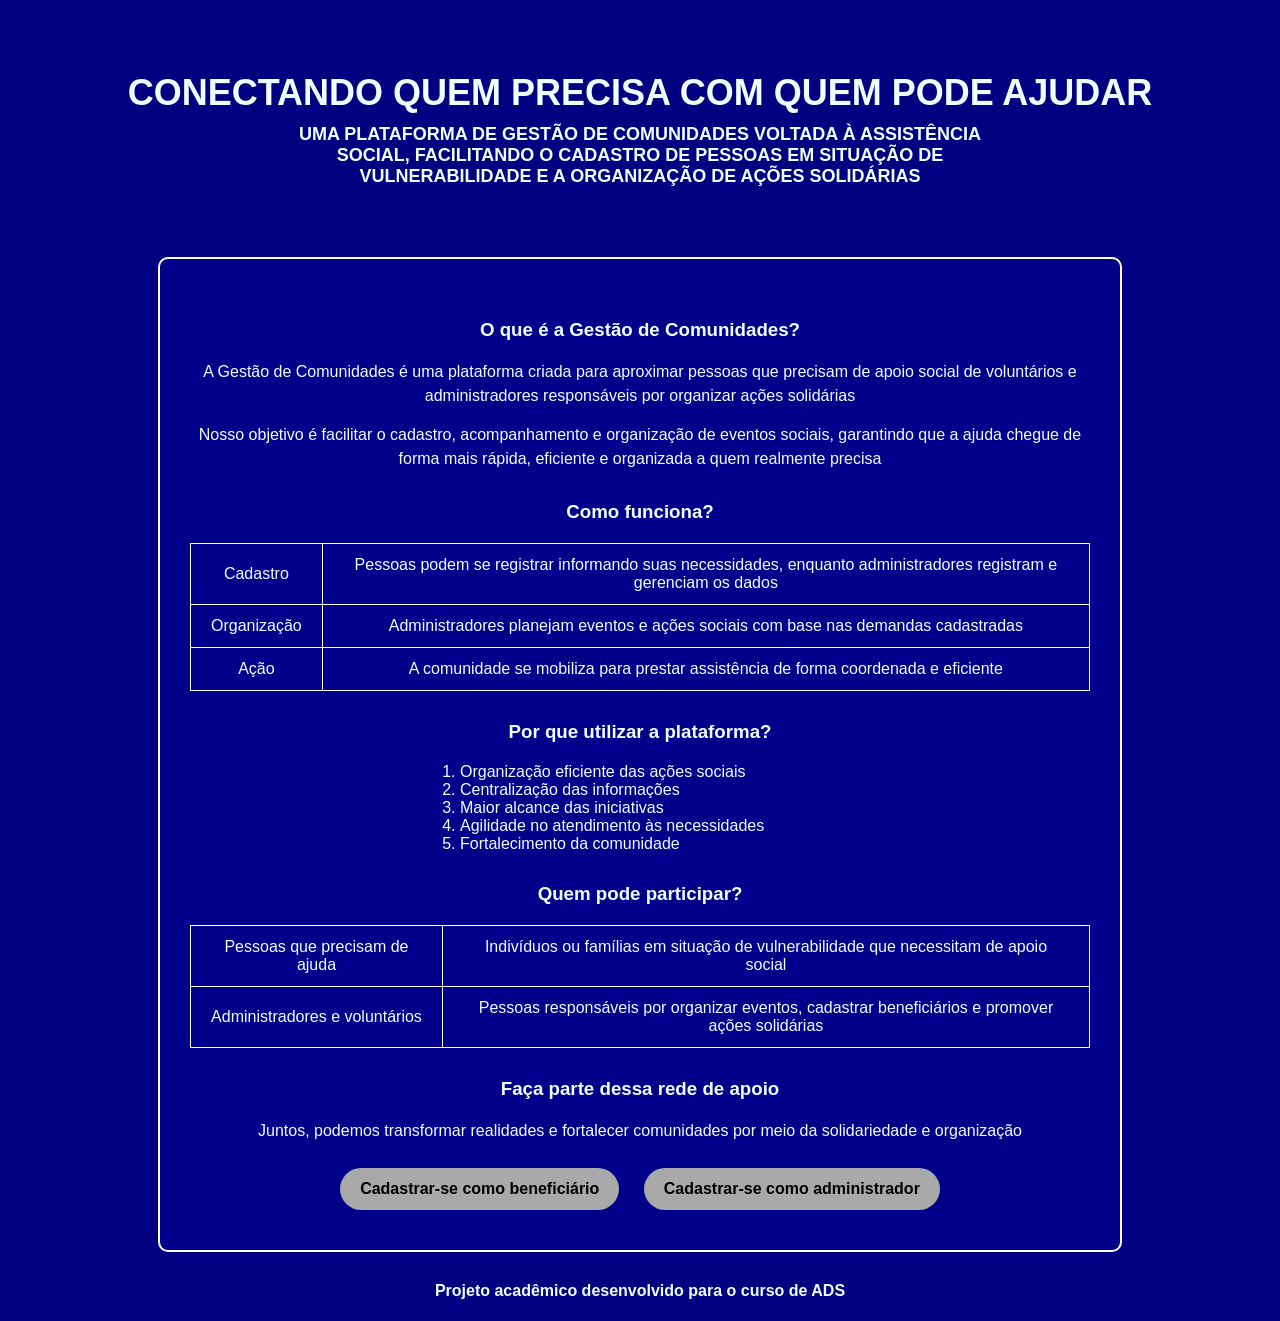
<file: index.html>
<!DOCTYPE html>
<html lang="en">
<head>
    <meta charset="UTF-8">
    <meta name="viewport" content="width=device-width, initial-scale=1.0">
    <link rel="stylesheet" href="style.css" />
    <title>Landing Page</title>
</head>
<body>
    <header>
        <h1>Conectando quem precisa com quem pode ajudar</h1>
        <h2>
            Uma plataforma de gestão de comunidades voltada à assistência social, facilitando o cadastro de pessoas em situação de vulnerabilidade e 
            a organização de ações solidárias
        </h2>
    </header>
    <div class="container">
        <h3>O que é a Gestão de Comunidades?</h3>
        <p>
            A Gestão de Comunidades é uma plataforma criada para aproximar pessoas que precisam de apoio social de voluntários e administradores 
            responsáveis por organizar ações solidárias
        </p>
        <p>
            Nosso objetivo é facilitar o cadastro, acompanhamento e organização de eventos sociais, garantindo que a ajuda chegue de forma mais 
            rápida, eficiente e organizada a quem realmente precisa
        </p>
        <h3>Como funciona?</h3>
        <table class="caixa">
            <tr>
                <td>Cadastro</td>
                <td>Pessoas podem se registrar informando suas necessidades, enquanto administradores registram e gerenciam os dados</td>
            </tr>
            <tr>
                <td>Organização</td>
                <td>Administradores planejam eventos e ações sociais com base nas demandas cadastradas</td>
            </tr>
            <tr>
                <td>Ação</td>
                <td>A comunidade se mobiliza para prestar assistência de forma coordenada e eficiente</td>
            </tr>
        </table>
        <h3>Por que utilizar a plataforma?</h3>
        <ol class="lista">
            <li>Organização eficiente das ações sociais</li>
            <li>Centralização das informações</li>
            <li>Maior alcance das iniciativas</li>
            <li>Agilidade no atendimento às necessidades</li>
            <li>Fortalecimento da comunidade</li>
        </ol>
        <h3>Quem pode participar?</h3>
        <table class="caixa">
            <tr>
                <td>Pessoas que precisam de ajuda</td>
                <td>Indivíduos ou famílias em situação de vulnerabilidade que necessitam de apoio social</td>
            </tr>
            <tr>
                <td>Administradores e voluntários</td>
                <td>Pessoas responsáveis por organizar eventos, cadastrar beneficiários e promover ações solidárias</td>
            </tr>
        </table>
        <h3>Faça parte dessa rede de apoio</h3>
        <p>
            Juntos, podemos transformar realidades e fortalecer comunidades por meio da solidariedade e organização
        </p>
        <a href="beneficiario.html" target="_blank">Cadastrar-se como beneficiário</a>
        <a href="administrador.html" target="_blank">Cadastrar-se como administrador</a>
    </div>
    <footer>
        <h4>Projeto acadêmico desenvolvido para o curso de ADS</h4>
    </footer>
</body>
</html>
</file>
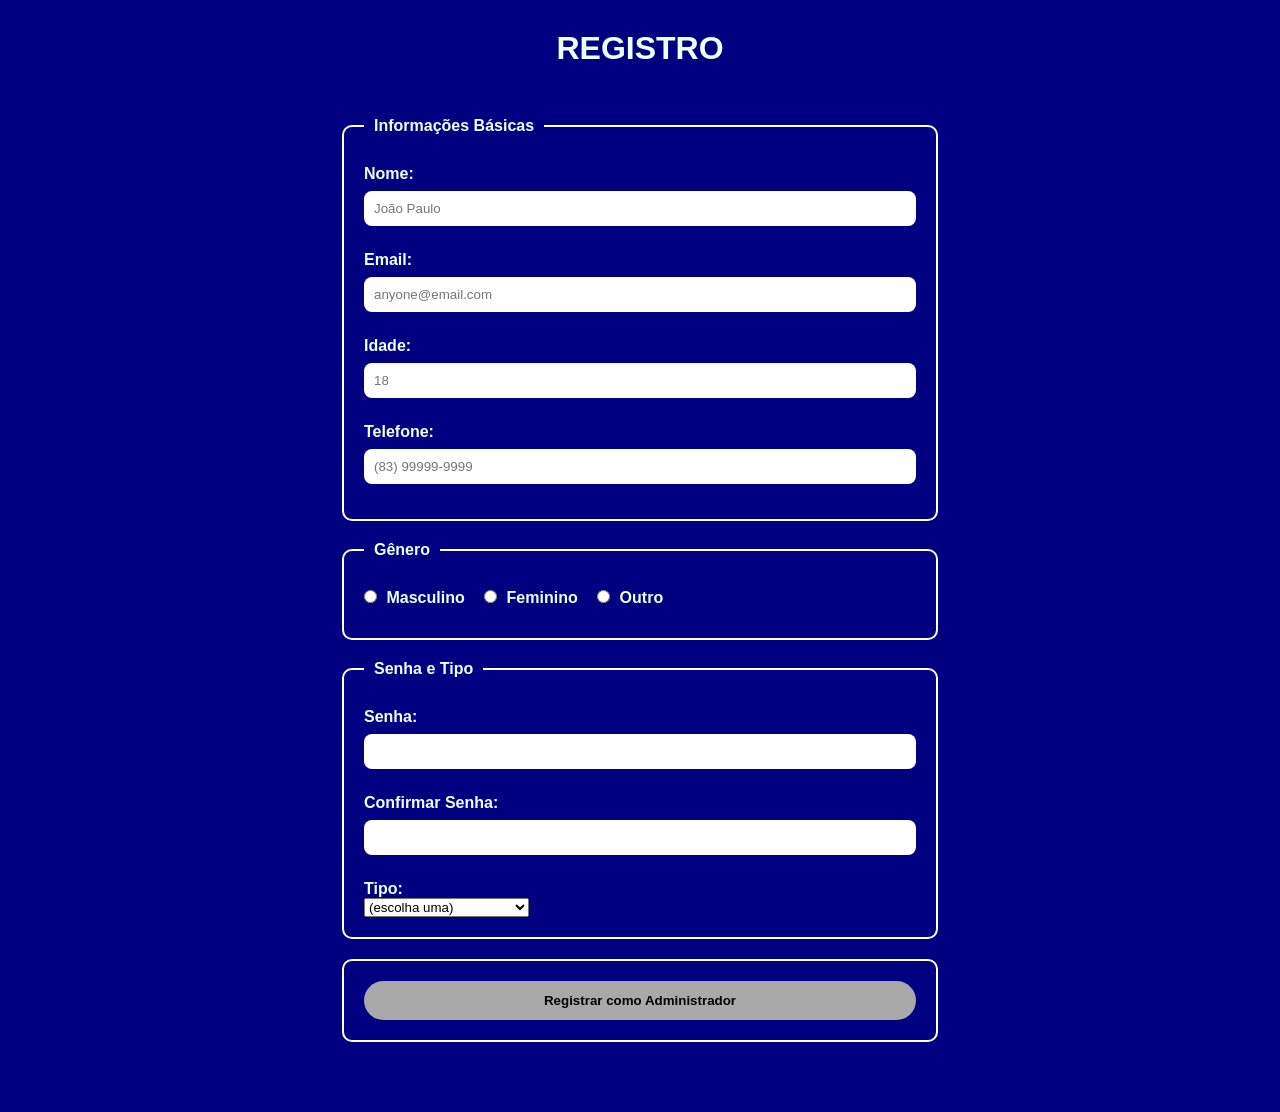
<file: administrador.html>
<!DOCTYPE html>
<html lang="en">
<head>
    <meta charset="UTF-8">
    <meta name="viewport" content="width=device-width, initial-scale=1.0">
    <title>Administrador</title>
    <link rel="stylesheet" href="administrador.css" />
</head>
<body>
    <h1>Registro</h1>
    <form class="registro">
        <fieldset>
            <legend>Informações Básicas</legend>
            <label for="nome">Nome:</label>
            <input type="text" id="nome" name="nome" placeholder="João Paulo" required />
            <label for="email">Email:</label>
            <input type="email" id="email" name="email" placeholder="anyone@email.com" required />
            <label for="idade">Idade:</label>
            <input type="number" id="idade" name="idade" min="12" max="99" placeholder="18" required />
            <label for="telefone">Telefone:</label>
            <input type="tel" id="telefone" name="telefone" placeholder="(83) 99999-9999" required />
        </fieldset>
        <fieldset>
            <legend>Gênero</legend>
            <input type="radio" id="macho" name="genero" value="macho" />
            <label for="macho">Masculino</label>
            <input type="radio" id="femea" name="genero" value="femea" />
            <label for="femea">Feminino</label>
            <input type="radio" id="outro" name="genero" value="outro" />
            <label for="outro">Outro</label>
        </fieldset>
        <fieldset>
            <legend>Senha e Tipo</legend>
            <label for="senha">Senha:</label>
            <input type="password" id="senha" name="senha" required />
            <label for="confirmar">Confirmar Senha:</label>
            <input type="password" id="confirmar" name="confirmar" required />
            <label for="tipo">Tipo:</label>
            <select id="tipo" name="tipo">
                <option>(escolha uma)</option>
                <option>Organizador de eventos</option>
                <option>Assistente social</option>
                <option>Voluntário</option>
            </select>
        </fieldset>
        <fieldset>
            <button type="submit">Registrar como Administrador</button>
        </fieldset>
    </form>
</body>
</html>
</file>
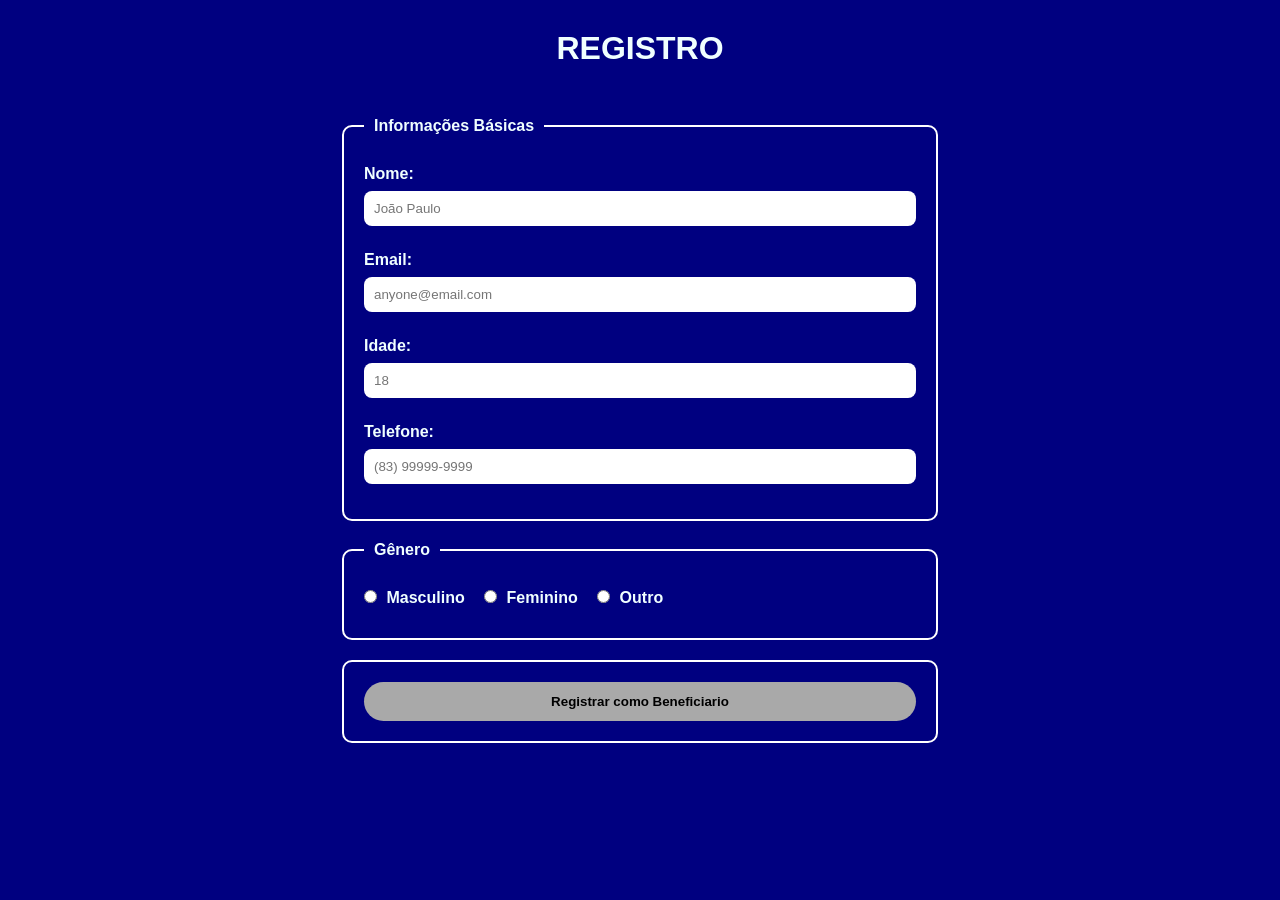
<file: beneficiario.html>
<!DOCTYPE html>
<html lang="en">
<head>
    <meta charset="UTF-8">
    <meta name="viewport" content="width=device-width, initial-scale=1.0">
    <title>Beneficiario</title>
    <link rel="stylesheet" href="beneficiario.css" />
</head>
<body>
    <h1>Registro</h1>
    <form class="registro">
        <fieldset>
            <legend>Informações Básicas</legend>
            <label for="nome">Nome:</label>
            <input type="text" id="nome" name="nome" placeholder="João Paulo" required />
            <label for="email">Email:</label>
            <input type="email" id="email" name="email" placeholder="anyone@email.com" required />
            <label for="idade">Idade:</label>
            <input type="number" id="idade" name="idade" min="12" max="99" placeholder="18" required />
            <label for="telefone">Telefone:</label>
            <input type="tel" id="telefone" name="telefone" placeholder="(83) 99999-9999" required />
        </fieldset>
        <fieldset>
            <legend>Gênero</legend>
            <input type="radio" id="macho" name="genero" value="macho" />
            <label for="macho">Masculino</label>
            <input type="radio" id="femea" name="genero" value="femea" />
            <label for="femea">Feminino</label>
            <input type="radio" id="outro" name="genero" value="outro" />
            <label for="outro">Outro</label>
        </fieldset>
        <fieldset>
            <button type="submit">Registrar como Beneficiario</button>
        </fieldset>
    </form>
</body>
</html>
</file>
<file: style.css>
body {
    font-family: Arial, Helvetica, sans-serif;
    background-color: navy;
    color: azure;
}

header {
    padding: 40px 20px;
}

h1 {
    font-size: 36px;
    margin-bottom: 10px;
    text-align: center;
    text-transform: uppercase;
}

h2 {
    font-size: 18px;
    max-width: 700px;
    margin: 0 auto;
    text-align: center;
    text-transform: uppercase;
}

h3 {
    margin-top: 30px;
}

p {
    margin: 15px 0;
    line-height: 1.5;
}

footer {
    text-align: center;
}

a {
    display: inline-block;
    color: black;
    background-color: darkgrey;
    border-radius: 25px;
    padding: 12px 20px;
    margin: 10px;
    font-weight: bold;
    text-decoration: none;
    transition: 0.3s;
}

a:hover {
    background-color: aquamarine;
    transform: scale(1.05);
}

.container {
    background-color: darkblue;
    border: 2px solid white;
    border-radius: 10px;
    padding: 30px;
    text-align: center;
    max-width: 900px;
    margin: 30px auto;
}

.caixa {
    margin: 20px auto;
    border-collapse: collapse;
}

.caixa td {
    border: 1px solid white;
    padding: 12px 20px;
}

.lista {
    margin: 20px auto;
    text-align: left;
    max-width: 400px;
}
</file>
<file: administrador.css>
body {
    background-color: navy;
    font-family: Arial, Helvetica, sans-serif;
    color: azure;
    margin: 0;
}

h1 {
    text-align: center;
    text-transform: uppercase;
    margin-top: 30px;
}

.registro {
    max-width: 600px;
    margin: 30px auto;
    padding: 20px;
}

fieldset {
    border: 2px solid white;
    border-radius: 10px;
    padding: 20px;
    margin-bottom: 20px;
}

legend {
    padding: 0 10px;
    font-weight: bold;
}

input {
    width: 100%;
    padding: 10px;
    margin: 8px 0 15px 0;
    border-radius: 8px;
    border: none;
    outline: none;
    box-sizing: border-box;
}

label {
    display: block;
    margin-top: 10px;
    font-weight: bold;
}

input[type="radio"] {
    width: auto;
    margin-right: 5px;
}

fieldset:nth-of-type(2) label {
    display: inline-block;
    margin-right: 15px;
}

button {
    width: 100%;
    padding: 12px;
    border: none;
    border-radius: 25px;
    background-color: darkgrey;
    font-weight: bold;
    cursor: pointer;
    transition: 0.3s;
}

button:hover {
    background-color: #06d6a0;
    transform: scale(1.03);
}
</file>
<file: beneficiario.css>
body {
    background-color: navy;
    font-family: Arial, Helvetica, sans-serif;
    color: azure;
    margin: 0;
}

h1 {
    text-align: center;
    text-transform: uppercase;
    margin-top: 30px;
}

.registro {
    max-width: 600px;
    margin: 30px auto;
    padding: 20px;
}

fieldset {
    border: 2px solid white;
    border-radius: 10px;
    padding: 20px;
    margin-bottom: 20px;
}

legend {
    padding: 0 10px;
    font-weight: bold;
}

input {
    width: 100%;
    padding: 10px;
    margin: 8px 0 15px 0;
    border-radius: 8px;
    border: none;
    outline: none;
    box-sizing: border-box;
}

label {
    display: block;
    margin-top: 10px;
    font-weight: bold;
}

input[type="radio"] {
    width: auto;
    margin-right: 5px;
}

fieldset:nth-of-type(2) label {
    display: inline-block;
    margin-right: 15px;
}

button {
    width: 100%;
    padding: 12px;
    border: none;
    border-radius: 25px;
    background-color: darkgrey;
    font-weight: bold;
    cursor: pointer;
    transition: 0.3s;
}

button:hover {
    background-color: #06d6a0;
    transform: scale(1.03);
}
</file>
